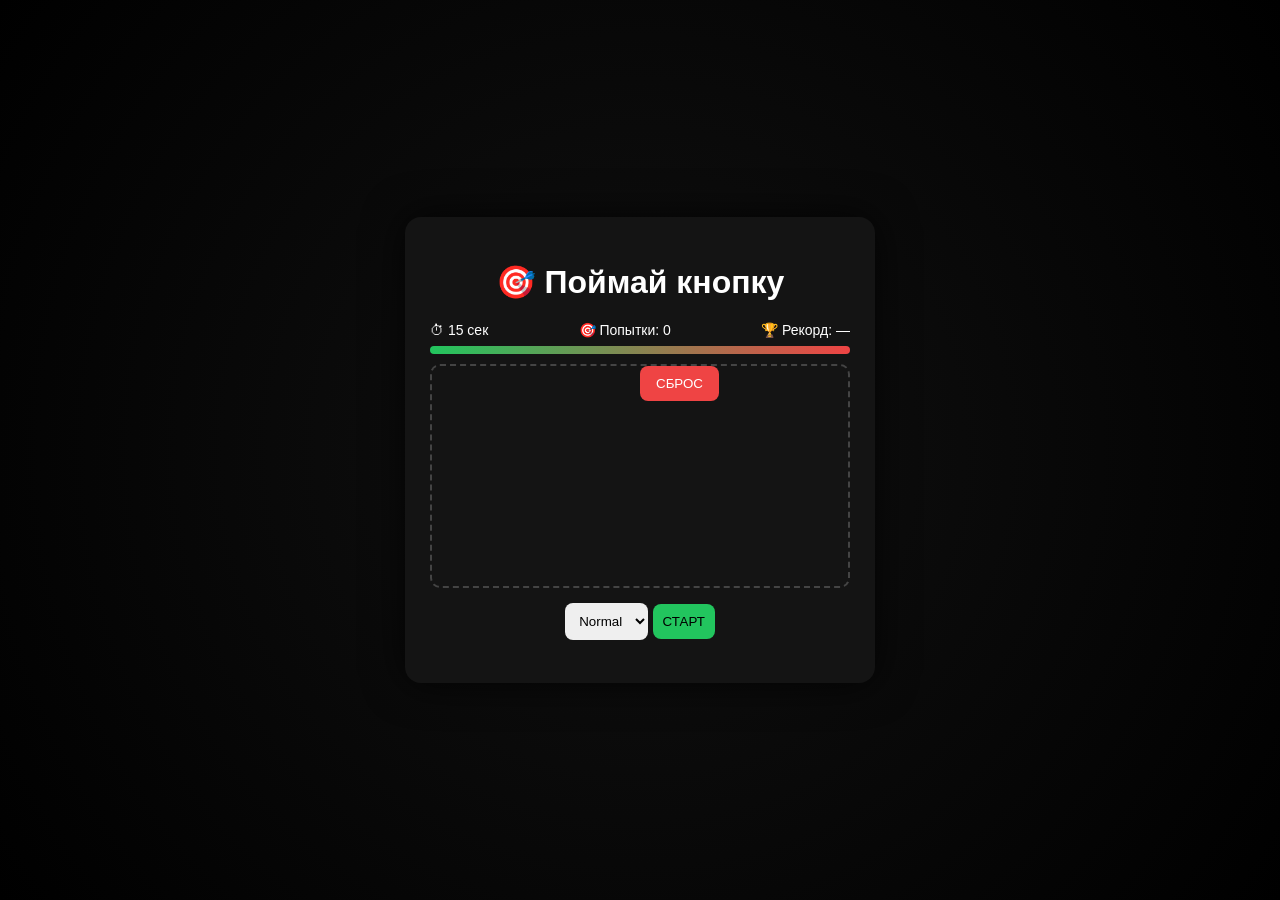
<file: index.html>
<!DOCTYPE html>
<html lang="ru">
<head>
  <meta charset="UTF-8">
  <title>Catch the Button</title>
  <link rel="stylesheet" href="style.css">
</head>
<body>

<div class="game">
  <h1>🎯 Поймай кнопку</h1>

  <div class="panel">
    <div>⏱ <span id="time">15</span> сек</div>
    <div>🎯 Попытки: <span id="tries">0</span></div>
    <div>🏆 Рекорд: <span id="record">—</span></div>
  </div>

  <div class="progress">
    <div class="bar" id="bar"></div>
  </div>

  <div class="arena" id="arena">
    <button id="runButton">СБРОС</button>
  </div>

  <select id="level">
    <option value="easy">Easy</option>
    <option value="normal" selected>Normal</option>
    <option value="hard">Hard</option>
    <option value="insane">Insane</option>
  </select>

  <button id="startButton">СТАРТ</button>
  <p id="result"></p>
</div>

<script src="script.js"></script>
</body>
</html>
</file>
<file: style.css>
body {
  margin: 0;
  height: 100vh;
  background: radial-gradient(circle, #111, #000);
  display: flex;
  justify-content: center;
  align-items: center;
  font-family: Arial;
  color: white;
}

.game {
  background: #141414;
  padding: 25px;
  border-radius: 16px;
  width: 420px;
  text-align: center;
  box-shadow: 0 0 40px rgba(0,0,0,.8);
}

.panel {
  display: flex;
  justify-content: space-between;
  font-size: 14px;
  margin-bottom: 8px;
}

.progress {
  width: 100%;
  height: 8px;
  background: #333;
  border-radius: 4px;
  overflow: hidden;
  margin-bottom: 10px;
}

.bar {
  height: 100%;
  background: linear-gradient(90deg, #22c55e, #ef4444);
  width: 100%;
  transition: width 1s linear;
}

.arena {
  position: relative;
  height: 220px;
  border: 2px dashed #444;
  border-radius: 10px;
  margin-bottom: 10px;
  overflow: hidden;
}

#runButton {
  position: absolute;
  padding: 10px 16px;
  background: #ef4444;
  border: none;
  border-radius: 8px;
  color: white;
  cursor: pointer;
  transition: 0.1s;
}

#startButton, select {
  padding: 10px;
  border-radius: 8px;
  border: none;
  margin-top: 5px;
}

#startButton {
  background: #22c55e;
  cursor: pointer;
}

#result {
  margin-top: 10px;
  font-size: 18px;
}
</file>
<file: style1.css>
body {
  margin: 0;
  height: 100vh;
  background: radial-gradient(circle, #111, #000);
  display: flex;
  justify-content: center;
  align-items: center;
  font-family: Arial;
  color: white;
}

.game {
  background: #141414;
  padding: 25px;
  border-radius: 16px;
  width: 420px;
  text-align: center;
  box-shadow: 0 0 40px rgba(0,0,0,.8);
}

.panel {
  display: flex;
  justify-content: space-between;
  font-size: 14px;
  margin-bottom: 8px;
}

.progress {
  width: 100%;
  height: 8px;
  background: #333;
  border-radius: 4px;
  overflow: hidden;
  margin-bottom: 10px;
}

.bar {
  height: 100%;
  background: linear-gradient(90deg, #22c55e, #ef4444);
  width: 100%;
  transition: width 1s linear;
}

.arena {
  position: relative;
  height: 220px;
  border: 2px dashed #444;
  border-radius: 10px;
  margin-bottom: 10px;
  overflow: hidden;
}

#runButton {
  position: absolute;
  padding: 10px 16px;
  background: #ef4444;
  border: none;
  border-radius: 8px;
  color: white;
  cursor: pointer;
  transition: 0.1s;
}

#startButton, select {
  padding: 10px;
  border-radius: 8px;
  border: none;
  margin-top: 5px;
}

#startButton {
  background: #22c55e;
  cursor: pointer;
}

#result {
  margin-top: 10px;
  font-size: 18px;
}
</file>
